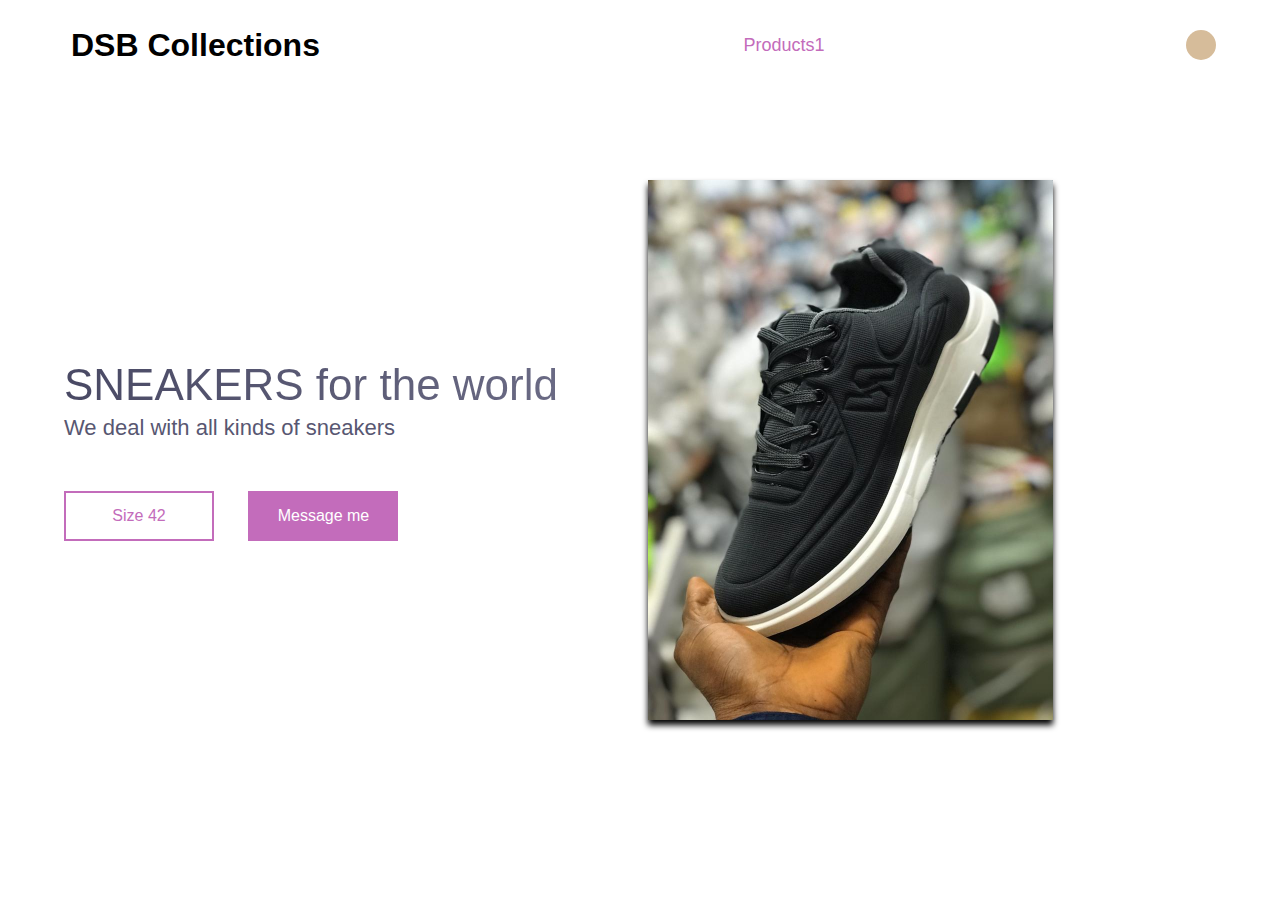
<file: index.html>
<!DOCTYPE html>
<html lang="en">
<head>
    <meta charset="UTF-8">
    <meta name="viewport" content="width=device-width, initial-scale=1.0">
    <title>DaraFootWears</title>
    <!-- Bootstrap CSS -->
  
    <link rel="stylesheet" href="style.css">
</head>
<body>
    <header>
        <div class="logo-container">
            <!-- <img src="traversy.jpg" class="logo-image" width="30px" height="30px" alt="traversy"> -->
            <h1 class="logo">DSB Collections</h1>
        </div>
        <nav>
            <ul class="nav-links">
                <!-- <li class="nav-link">
                    <a href="#">Specs</a>
                </li> -->
                <li class="nav-link">
                    <a href="product.html" >Products1</a>
                </li>
                <!-- <li class="nav-link">
                    <a href="#">Contact</a>
                </li> -->
            </ul>
        </nav>  
        <div class="cart">
            <div class="circle"></div>
        </div>
    </header>


    <main>
        <section class="presentation">
            <div class="introduction">
                <div class="intro-text">
                    <h1>SNEAKERS for the world</h1>
                    <p>We deal with all kinds of sneakers</p>
                </div>
                <div class="cta">
                    <button class="cta-select">Size 42</button>
                    <button class="cta-add">Message me</button>
                </div>
            </div>
            <div class="cover">
                <img src="img/shalom.jpg" class="cover-img" alt="">
            </div>
            
            
        </section>

        <!-- Add laptop caurosel -->
       

        
    </main>


    
</body>
</html>
</file>
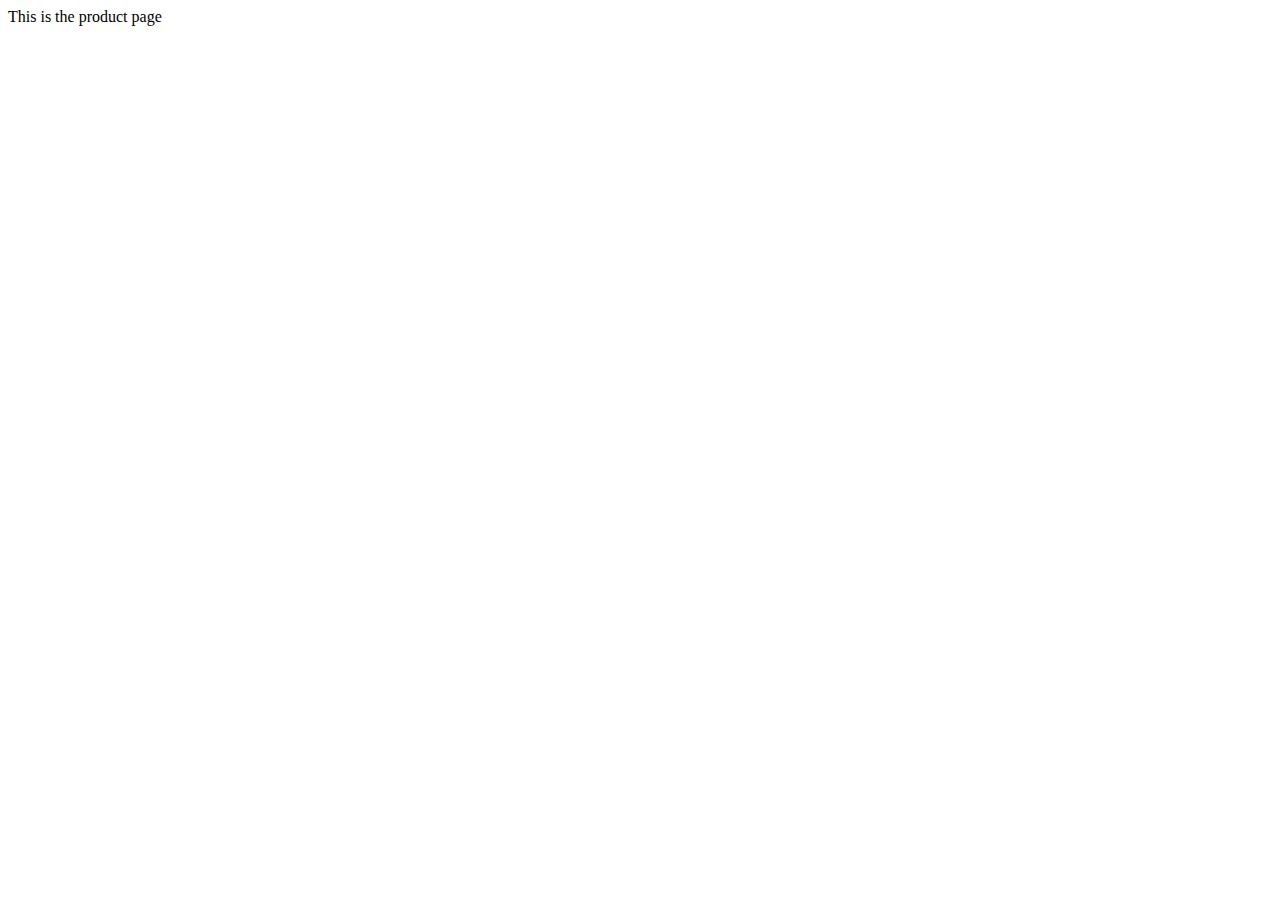
<file: product.html>
<!DOCTYPE html>
<html lang="en">
<head>
    <meta charset="UTF-8">
    <meta name="viewport" content="width=device-width, initial-scale=1.0">
    <title>Products</title>
</head>
<body>
    This is the product page
</body>
</html>
</file>
<file: style.css>
*{
    margin: 0px;
    padding: 0px;
    box-sizing: border-box;
}

body{
    font-family: Arial, Helvetica, sans-serif;
}

button{
    font-family: Verdana, Geneva, Tahoma, sans-serif;
}

 .circle{
    width: 30px;
    height: 30px;
    border-radius: 50%;
    background: rgb(214, 188, 154);
}

.logo-image{
    margin-left: 2px;
}

header{
    display: flex;
    width:90%;
    margin: 0 auto;
    height: 10vh;
    align-items: center;
}

.logo-container, .nav-links, .cart{
    display: flex;
}

.logo{
    font-weight: 400px;
    margin: 7px;
}

.logo-container{
    flex: 2;
}

nav{
    flex: 1;
}

.nav-links{
    justify-content: space-around;
    list-style: none;
}

.nav-link a{
    color: #c36cbb;
    text-decoration: none;
    font-size: 18px;
}

.nav-link {
    text-decoration: none;
}

.cart{
    flex: 1;
    justify-content: flex-end;
}



.presentation{
    display: flex;
    width: 90%;
    margin: auto;
    min-height: 80vh;
    align-items: center;
}

.introduction{
    margin-right: 1rem;
    flex: 1;
}

.intro-text h1{
    font-size: 44px;
    font-weight: 500;
    background: linear-gradient(to right, #494964, #6f6f89);
    -webkit-background-clip: text;
    -webkit-text-fill-color: transparent;
}

.intro-text p{
    margin-top: 5px;
    font-size: 22px;
    color: #585772;
}

.cta{
    padding: 50px 0px 0px 0px;
}

.cta-select{
    border: 2px solid #c36cbb;
    background: transparent;
    color: #c36cbb;
    width: 150px;
    height: 50px;
    cursor: pointer;
    font-size: 16px;

}

.cta-add{
    background: #c36cbb;
    width: 150px;
    height: 50px;
    cursor: pointer;
    font-size: 16px;
    border:none; 
    color: white;
    margin-left: 30px;
}

.cover{
    flex: 1;
    height: 60vh;
}

.cover img{
    height: 100%;
    /* adding shadows to images and pngs */
    filter: drop-shadow(0px 5px 3px black);
    animation: shoe-drop-vertical 1.5s ease ;
}




@keyframes shoe-drop-vertical {
    0%{
        opacity: 0;
        transform: translateY(-80px);
    }
    100%{
        opacity: 1;
        transform: translateY(0);
    }
}



/* media queries */
@media screen and (max-width:1030px){
        .presentation{
            flex-direction: column;
        }

        .introduction{
            margin-top: 5vh;
            text-align: center;
        }

        .intro-text h1{
            font-size: 30px;
        }

        .intro-text p{
            font-size: 18px;
        }

        .cta{
            margin: 20px 0px 35px 0px;
            padding: 10px 0px 0px 0px;
        }

        .laptop-select{
            bottom: 5%;
            right: 50%;
            width: 50%;
            transform: translate(50%, 5%);
        }

        .cover-img{
            height: 70%;
        }

        .shoe-select{
            margin-top: 18px;
            
        }
}

@media screen and (max-width: 411px){
    
    

    header{
        background: black;
        color: white;
        width: 100%;
    }

    main{
        margin-top: 2rem;
        margin-bottom: 2rem;
    }

    .nav-link{
        color: white;
    }
    

    .cart{
        display: none;
    }

    .logo{
        font-size: 19px;
    }

    .cta{
        display: flex;
    }

    @keyframes shoe-drop-horizontal {
        0%{
            opacity: 0;
            transform: translateX(-80px);
        }
        100%{
            opacity: 1;
            transform: translateX(0);
        }
    }

    .cover img{
        height: 100%;
        /* adding shadows to images and pngs */
        filter: drop-shadow(0px 5px 3px black);
        animation: shoe-drop-horizontal 1.5s ease ;
    }
    
}
</file>
